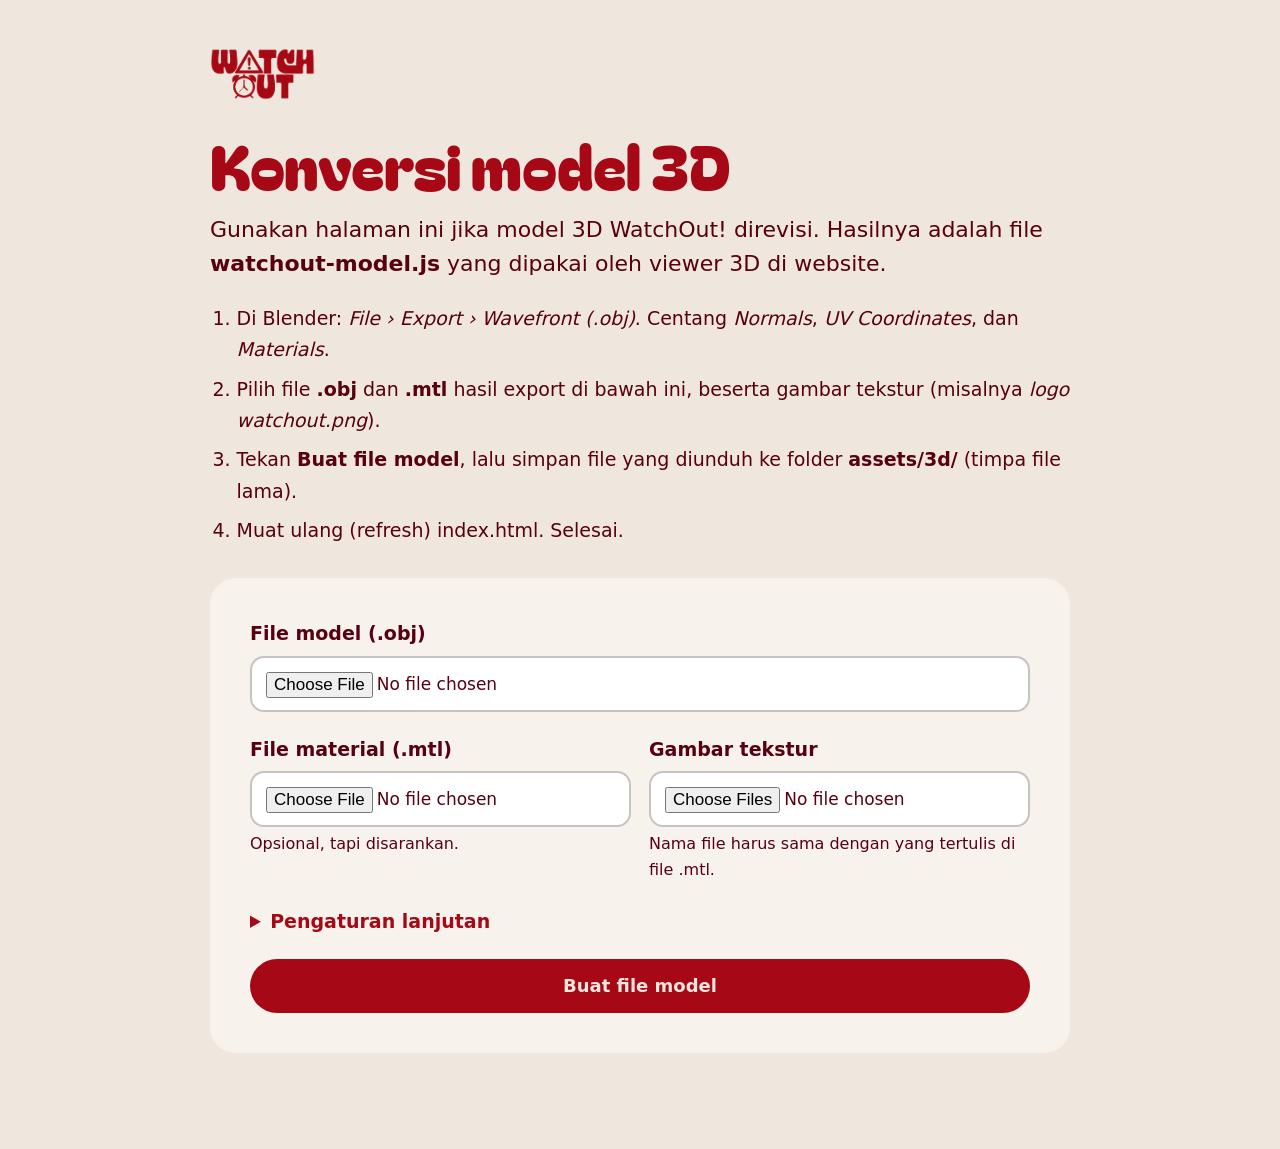
<file: tools/konversi-model.html>
<!doctype html>
<html lang="id">
<head>
  <meta charset="utf-8">
  <meta name="viewport" content="width=device-width, initial-scale=1">
  <title>Konversi model 3D | WatchOut!</title>
  <link rel="icon" type="image/png" href="../assets/img/favicon-32.png">
  <link rel="preconnect" href="https://fonts.googleapis.com">
  <link rel="preconnect" href="https://fonts.gstatic.com" crossorigin>
  <link rel="stylesheet" href="https://fonts.googleapis.com/css2?family=Atkinson+Hyperlegible+Next:wght@400..800&family=Bagel+Fat+One&display=swap">
  <link rel="stylesheet" href="../css/style.css">
  <style>
    .tool { width: min(100% - 2 * var(--gutter), 860px); margin: 0 auto; padding: 48px 0 96px; }
    .tool__logo { height: 52px; width: auto; margin-bottom: 32px; }
    .tool h1 { margin-bottom: 16px; }
    .tool ol { padding-left: 1.4em; margin: 0 0 32px; }
    .tool li { margin-bottom: 8px; }
    .panel { background: var(--paper); border-radius: var(--radius-md); padding: clamp(22px, 4vw, 40px); display: grid; gap: 22px; }
    .panel label { display: block; font-weight: 800; margin-bottom: 6px; }
    .panel small { display: block; color: var(--ink-soft); font-size: 1rem; margin-top: 4px; }
    .panel input[type=file], .panel input[type=number], .panel textarea {
      width: 100%; font: inherit; font-size: 1.0625rem; padding: 12px 14px; border-radius: var(--radius-sm);
      border: 2px solid rgba(43, 12, 15, .25); background: #fff; color: var(--ink);
    }
    .panel textarea { min-height: 96px; resize: vertical; }
    .row { display: grid; grid-template-columns: 1fr 1fr; gap: 18px; }
    details.advanced summary { cursor: pointer; font-weight: 800; color: var(--crimson); }
    details.advanced[open] summary { margin-bottom: 18px; }
    .report { margin-top: 28px; padding: 22px 26px; border-radius: var(--radius-md); border: 2px solid var(--line); background: #fff; }
    .report[hidden] { display: none; }
    .report h2 { font-size: 1.5rem; margin-bottom: 10px; }
    .report ul { margin: 8px 0 18px; padding-left: 1.2em; font-size: 1.0625rem; }
    .report .is-error { color: #B3140A; font-weight: 700; }
    @media (max-width: 640px) { .row { grid-template-columns: 1fr; } }
  </style>
</head>
<body>
  <main class="tool">
    <a href="../index.html"><img class="tool__logo" src="../assets/img/logo-watchout.png" alt="WatchOut!, kembali ke website"></a>
    <h1 class="display">Konversi model 3D</h1>
    <p class="lead">Gunakan halaman ini jika model 3D WatchOut! direvisi. Hasilnya adalah file
      <strong>watchout-model.js</strong> yang dipakai oleh viewer 3D di website.</p>
    <ol>
      <li>Di Blender: <em>File › Export › Wavefront (.obj)</em>. Centang <em>Normals</em>, <em>UV Coordinates</em>, dan <em>Materials</em>.</li>
      <li>Pilih file <strong>.obj</strong> dan <strong>.mtl</strong> hasil export di bawah ini, beserta gambar tekstur (misalnya <em>logo watchout.png</em>).</li>
      <li>Tekan <strong>Buat file model</strong>, lalu simpan file yang diunduh ke folder <strong>assets/3d/</strong> (timpa file lama).</li>
      <li>Muat ulang (refresh) index.html. Selesai.</li>
    </ol>

    <form class="panel" id="converter">
      <div>
        <label for="obj">File model (.obj)</label>
        <input id="obj" type="file" accept=".obj" required>
      </div>
      <div class="row">
        <div>
          <label for="mtl">File material (.mtl)</label>
          <input id="mtl" type="file" accept=".mtl">
          <small>Opsional, tapi disarankan.</small>
        </div>
        <div>
          <label for="tex">Gambar tekstur</label>
          <input id="tex" type="file" accept="image/png,image/jpeg" multiple>
          <small>Nama file harus sama dengan yang tertulis di file .mtl.</small>
        </div>
      </div>
      <details class="advanced">
        <summary>Pengaturan lanjutan</summary>
        <div class="row">
          <div>
            <label for="smooth">Sudut auto smooth (derajat)</label>
            <input id="smooth" type="number" min="0" max="180" step="1" value="40">
            <small>0 = pakai normal asli dari file OBJ.</small>
          </div>
          <div>
            <label for="minsize">Buang bagian lebih kecil dari (%)</label>
            <input id="minsize" type="number" min="0" max="20" step="0.1" value="0.5">
            <small>Ukuran dibanding seluruh model. Membuang objek "nyasar" yang sangat kecil.</small>
          </div>
        </div>
        <div style="margin-top:18px">
          <label for="exclude">Bagian yang dibuang (satu per baris)</label>
          <textarea id="exclude">mesh_5_2.002
WATCH+STRAP+V3.001/Material_27.002</textarea>
          <small>Tulis nama objek, atau nama objek/nama material. Dua baris bawaan adalah potongan kecil yang melayang di model saat ini.</small>
        </div>
      </details>
      <button class="btn btn--primary" type="submit">Buat file model</button>
    </form>

    <section class="report" id="report" hidden aria-live="polite"></section>
  </main>

  <script src="obj-converter.js"></script>
  <script>
    (function () {
      'use strict';
      var form = document.getElementById('converter');
      var report = document.getElementById('report');

      function readText(file) {
        return new Promise(function (resolve, reject) {
          if (!file) return resolve('');
          var r = new FileReader();
          r.onload = function () { resolve(r.result); };
          r.onerror = function () { reject(new Error('Gagal membaca ' + file.name)); };
          r.readAsText(file);
        });
      }
      function readDataURL(file) {
        return new Promise(function (resolve, reject) {
          var r = new FileReader();
          r.onload = function () { resolve([file.name, r.result]); };
          r.onerror = function () { reject(new Error('Gagal membaca ' + file.name)); };
          r.readAsDataURL(file);
        });
      }
      function esc(s) { return String(s).replace(/[&<>"]/g, function (c) { return { '&': '&amp;', '<': '&lt;', '>': '&gt;', '"': '&quot;' }[c]; }); }

      form.addEventListener('submit', function (e) {
        e.preventDefault();
        var objFile = document.getElementById('obj').files[0];
        if (!objFile) { report.hidden = false; report.innerHTML = '<p class="is-error">Pilih file .obj terlebih dahulu.</p>'; return; }
        var mtlFile = document.getElementById('mtl').files[0];
        var texFiles = Array.prototype.slice.call(document.getElementById('tex').files);
        report.hidden = false; report.innerHTML = '<p>Memproses model…</p>';

        Promise.all([readText(objFile), readText(mtlFile), Promise.all(texFiles.map(readDataURL))]).then(function (res) {
          var textures = {};
          res[2].forEach(function (pair) { textures[pair[0]] = pair[1]; });
          var out = WatchOutObjConverter.convert(res[0], res[1], {
            sourceName: objFile.name,
            smoothAngle: Number(document.getElementById('smooth').value),
            minPartRatio: Number(document.getElementById('minsize').value) / 100,
            exclude: document.getElementById('exclude').value.split(/\r?\n/),
            textures: textures
          });
          var script = WatchOutObjConverter.toScript(out.model);
          var url = URL.createObjectURL(new Blob([script], { type: 'text/javascript' }));
          var r = out.report;
          var html = '<h2>Model siap</h2>' +
            '<p>' + r.kept.length + ' bagian, ' + r.triangles.toLocaleString('id-ID') + ' segitiga, ' +
            Math.round(script.length / 1024) + ' KB.</p>';
          if (r.missingTextures && r.missingTextures.length) {
            html += '<p class="is-error">Tekstur belum dipilih: ' + r.missingTextures.map(esc).join(', ') + '. Pilih file gambarnya lalu ulangi.</p>';
          }
          if (r.dropped.length) {
            html += '<p>Bagian yang dibuang:</p><ul>' + r.dropped.map(function (d) { return '<li>' + esc(d.part) + ' (' + esc(d.reason) + ')</li>'; }).join('') + '</ul>';
          }
          html += '<a class="btn btn--primary" download="watchout-model.js" href="' + url + '">Unduh watchout-model.js</a>' +
            '<p style="margin-top:14px">Simpan ke folder <strong>assets/3d/</strong>, timpa file lama, lalu refresh website.</p>';
          report.innerHTML = html;
        }).catch(function (err) {
          report.innerHTML = '<p class="is-error">Model tidak bisa diproses: ' + esc(err.message) + '</p>';
        });
      });
    })();
  </script>
</body>
</html>
</file>
<file: css/style.css>
/* ==========================================================================
   WatchOut! — STYLE
   --------------------------------------------------------------------------
   Cara cepat merevisi tampilan:
   - Warna, font, jarak, dan sudut lengkung ada di bagian :root di bawah ini.
     Ganti nilainya, simpan, lalu refresh browser.
   - Setiap bagian halaman punya blok sendiri (cari judul seperti "HERO",
     "CARA KERJA", "VIEWER 3D", dst.).
   ========================================================================== */

/* Beatrix Antiqua (subjudul). Font berlisensi: taruh file font di assets/fonts/ dengan nama di bawah.
   Jika file belum ada, otomatis memakai Marcellus dari Google Fonts. */
@font-face { font-family: "Beatrix Antiqua"; font-weight: 400 700; font-display: swap;
  src: url("../assets/fonts/BeatrixAntiqua-Regular.woff2") format("woff2"), url("../assets/fonts/BeatrixAntiqua-Regular.ttf") format("truetype"); }

/* ==========================================================================
   1. PENGATURAN DASAR (design tokens)
   ========================================================================== */
:root {
  /* Warna brand (diambil dari logo & mockup produk) */
  --crimson: #A60816;        /* merah judul & elemen-elemen (palet tim) */
  --crimson-deep: #870610;   /* merah gelap: hover */
  --cream: #EFE6DD;          /* krem logo: latar utama */
  --paper: #F8F2EC;          /* krem terang: panel & formulir */
  --signal: #E62D16;         /* merah-oranye tali jam: alarm */
  --signal-strong: #CF2410;  /* versi lebih gelap agar teks putih terbaca */
  --coral: #F05457;          /* merah muda badan jam */
  --ink: #580010;            /* teks biasa & subjudul (palet tim) */
  --ink-soft: #580010;       /* teks pendukung & tulisan kecil (sama dengan teks biasa) */
  --wine: #2C060A;           /* latar gelap viewer 3D */
  --wine-deep: #1E0406;      /* latar footer */
  --line: rgba(166, 9, 20, 0.16);  /* garis tepi tombol & kotak */
  --divider: #A70815;              /* garis pembatas antar isi */
  --line-light: rgba(239, 230, 221, 0.22);

  /* Font */
  --font-display: "Bagel Fat One", "Arial Rounded MT Bold", "Arial Black", system-ui, sans-serif; /* judul */
  --font-sub: "Beatrix Antiqua", "Marcellus", Georgia, serif;                                      /* subjudul */
  --font-text: "Poppins", system-ui, -apple-system, "Segoe UI", Roboto, Arial, sans-serif;           /* teks biasa */

  /* Ukuran & jarak */
  --container: 1240px;
  --gutter: clamp(20px, 4vw, 48px);
  --section-space: clamp(72px, 9vw, 136px);
  --header-h: 76px;
  --radius-lg: 40px;
  --radius-md: 26px;
  --radius-sm: 14px;
}

/* Tombol ukuran teks (A / A+ / A++) memperbesar seluruh teks */
html[data-text-size="1"] { font-size: 112.5%; }
html[data-text-size="2"] { font-size: 125%; }

/* ==========================================================================
   2. RESET & DASAR
   ========================================================================== */
*, *::before, *::after { box-sizing: border-box; }
html {
  -webkit-text-size-adjust: 100%;
  scroll-behavior: smooth;
  scroll-padding-top: calc(var(--header-h) + 16px);
}
html.menu-open { overflow: hidden; }
body {
  margin: 0;
  background: var(--cream);
  color: var(--ink);
  font-family: var(--font-text);
  font-size: 1.1875rem;
  line-height: 1.65;
  text-rendering: optimizeLegibility;
  -webkit-font-smoothing: antialiased;
}
img, svg, canvas { display: block; max-width: 100%; }
p { margin: 0 0 1em; }
h1, h2, h3 { margin: 0; }
h3 { font-family: var(--font-sub); font-size: 1.6rem; line-height: 1.2; font-weight: 600; color: var(--ink); }
a { color: var(--crimson); text-underline-offset: 0.18em; text-decoration-thickness: 2px; }
button { font: inherit; color: inherit; }
:focus-visible { outline: 3px solid var(--signal); outline-offset: 3px; border-radius: 6px; }

.icon {
  width: 1.25em; height: 1.25em; flex: none;
  fill: none; stroke: currentColor; stroke-width: 2; stroke-linecap: round; stroke-linejoin: round;
}
.sprite { position: absolute; width: 0; height: 0; overflow: hidden; }
.visually-hidden {
  position: absolute !important; width: 1px; height: 1px; padding: 0; margin: -1px;
  overflow: hidden; clip: rect(0 0 0 0); white-space: nowrap; border: 0;
}
.skip-link {
  position: absolute; left: 16px; top: -80px; z-index: 100;
  background: var(--crimson); color: var(--cream); padding: 12px 20px; border-radius: 999px;
  font-weight: 700; text-decoration: none;
}
.skip-link:focus { top: 12px; }

/* Teks yang berganti saat alarm / suara aktif */
html:not([data-alarm="on"]) [data-when-alarm="on"],
html[data-alarm="on"] [data-when-alarm="off"],
html:not([data-sound="off"]) [data-when-sound="off"],
html[data-sound="off"] [data-when-sound="on"] { display: none !important; }

/* ==========================================================================
   3. TATA LETAK & TIPOGRAFI UMUM
   ========================================================================== */
.container { width: min(100% - 2 * var(--gutter), var(--container)); margin-inline: auto; }
.section { padding-block: var(--section-space); }

.display {
  font-family: var(--font-display);
  font-weight: 400;
  color: var(--crimson);
  font-size: clamp(2.5rem, 1.4rem + 3.2vw, 4.3rem);
  line-height: 1.02;
  letter-spacing: -0.005em;
  text-wrap: balance;
}
.lead { font-size: 1.375rem; line-height: 1.55; }

/* ==========================================================================
   4. TOMBOL
   ========================================================================== */
.btn {
  display: inline-flex; align-items: center; justify-content: center; gap: 10px;
  min-height: 3.375rem; padding: 0 1.6rem;
  border: 2px solid transparent; border-radius: 999px;
  font-family: var(--font-text); font-size: 1.125rem; font-weight: 700; line-height: 1.2;
  text-decoration: none; cursor: pointer; white-space: nowrap;
  transition: background-color .18s ease, color .18s ease, border-color .18s ease, transform .18s ease;
}
.btn:active { transform: translateY(1px); }
.btn--primary { background: var(--crimson); color: var(--cream); }
.btn--primary:hover { background: var(--crimson-deep); }
.btn--ghost { border-color: var(--crimson); color: var(--crimson); background: transparent; }
.btn--ghost:hover { background: rgba(166, 9, 20, 0.07); }
.btn--small { min-height: 3rem; padding: 0 1.15rem; font-size: 1.0625rem; }
.btn--alarm { background: var(--signal-strong); color: #FFF8F2; }
.btn--alarm:hover { background: #B51E0B; }
.btn--alarm[aria-pressed="true"] { background: var(--ink); }
.btn--quiet { border-color: var(--line); color: var(--ink); background: transparent; }
.btn--quiet:hover { border-color: var(--crimson); }
.btn--outline-light { border-color: var(--line-light); color: var(--cream); background: transparent; }
.btn--outline-light:hover { border-color: var(--cream); }
.btn--outline-light[aria-pressed="false"] { opacity: .75; }
.btn--block { width: 100%; }

/* ==========================================================================
   5. HEADER & MENU
   ========================================================================== */
.site-header {
  position: sticky; top: 0; z-index: 50;
  height: var(--header-h);
  background: rgba(239, 230, 221, 0.9);
  -webkit-backdrop-filter: blur(12px); backdrop-filter: blur(12px);
  border-bottom: 2px solid transparent;
  transition: border-color .2s ease;
}
.site-header.is-scrolled { border-bottom-color: var(--line); }
.site-header__inner {
  width: min(100% - 2 * var(--gutter), var(--container) + 80px); margin-inline: auto;
  height: 100%; display: flex; align-items: center; gap: 24px;
}
.brand { flex: none; display: block; border-radius: 8px; }
.brand img { height: 46px; width: auto; }

.site-nav { flex: 1; display: flex; align-items: center; gap: 20px; }
.site-nav__list { list-style: none; margin: 0 auto; padding: 0; display: flex; gap: 2px; }
.site-nav__list a {
  display: block; padding: .5rem .85rem; border-radius: 999px;
  color: var(--ink); font-size: 1.0625rem; font-weight: 700; text-decoration: none;
}
.site-nav__list a:hover { background: rgba(166, 9, 20, 0.08); }
.site-nav__list a[aria-current="true"] { color: var(--crimson); background: rgba(166, 9, 20, 0.1); }
.site-nav__extra { display: flex; align-items: center; gap: 14px; }
.btn--nav { min-height: 3rem; padding: 0 1.3rem; font-size: 1.0625rem; }

.textsize {
  display: inline-flex; align-items: center; gap: 2px; padding: 3px;
  border: 2px solid var(--line); border-radius: 999px;
}
.textsize__label {
  position: absolute; width: 1px; height: 1px; overflow: hidden; clip: rect(0 0 0 0); white-space: nowrap;
}
.textsize button {
  width: 42px; height: 42px; border: 0; border-radius: 50%; background: transparent;
  color: var(--ink); font-weight: 800; line-height: 1; cursor: pointer;
  display: grid; place-items: center;
}
.textsize button:nth-of-type(1) span { font-size: 15px; }
.textsize button:nth-of-type(2) span { font-size: 19px; }
.textsize button:nth-of-type(3) span { font-size: 23px; }
.textsize button:hover { background: rgba(166, 9, 20, 0.08); }
.textsize button[aria-pressed="true"] { background: var(--crimson); color: var(--cream); }

.menu-button {
  display: none; margin-left: auto; align-items: center; gap: 8px;
  min-height: 48px; padding: 0 18px 0 14px; border: 2px solid var(--line); border-radius: 999px;
  background: transparent; font-weight: 700; font-size: 1.0625rem; cursor: pointer;
}
.menu-button .icon { width: 26px; height: 26px; }
.menu-button .icon--close { display: none; }
.menu-button[aria-expanded="true"] .icon--open { display: none; }
.menu-button[aria-expanded="true"] .icon--close { display: block; }

/* ==========================================================================
   6. HERO (judul, slogan, gambar jam tampak depan)
   ========================================================================== */
.hero {
  position: relative; overflow: hidden; isolation: isolate;
  padding-top: clamp(24px, 3.4vw, 44px);
  padding-bottom: clamp(24px, 4vw, 48px);
}
.hero::before { /* kilatan merah saat alarm */
  content: ""; position: absolute; inset: 0; z-index: -1; pointer-events: none;
  background: radial-gradient(55% 48% at 50% 68%, rgba(230, 45, 22, 0.22), rgba(230, 45, 22, 0) 70%);
  opacity: 0; transition: opacity .35s ease;
}
html[data-alarm="on"] .hero::before { opacity: 1; animation: hero-pulse 1s ease-in-out infinite alternate; }
@keyframes hero-pulse { from { opacity: .45; } to { opacity: 1; } }

.hero__top { /* slogan & teks pembuka di tengah */
  position: relative; z-index: 2;
  display: grid; justify-items: center; text-align: center;
  gap: clamp(18px, 2.4vw, 28px);
}
.hero__title {
  font-family: var(--font-display); font-weight: 400; color: var(--crimson);
  font-size: clamp(2.7rem, 0.6rem + 6.3vw, 6.6rem);
  line-height: .9; letter-spacing: -0.012em;
  text-wrap: balance;
}
.hero__title span { display: block; }
.hero__lead { font-size: 1.375rem; line-height: 1.55; max-width: 46ch; margin: 0 auto; }
.hero__intro { display: grid; justify-items: center; }
.hero__actions { display: flex; flex-wrap: wrap; justify-content: center; gap: 12px; margin-top: 26px; }

.hero__price { margin: 18px 0 0; font-size: 1.125rem; color: var(--ink-soft); }
.hero__price strong { color: var(--crimson); font-size: 1.375rem; }

.hero__stage {
  /* ukuran gambar jam: lebih lebar dari layar agar tali jam membentang dari tepi ke tepi */
  --fig-w: clamp(1000px, calc(100vw - 60px), 1700px);
  --fig-h: calc(var(--fig-w) * 269 / 1725);
  position: relative;
  margin-top: clamp(24px, 3vw, 40px);
}
.band { position: relative; height: var(--fig-h); margin-bottom: calc(var(--fig-h) * 1.32); }
.band__figure {
  position: absolute; top: 0; left: 50%; width: var(--fig-w);
  transform: translateX(-50%); isolation: isolate;
}
.band__img { width: 100%; height: auto; filter: drop-shadow(0 22px 24px rgba(120, 8, 18, 0.2)); }
.band__figure::before { /* cahaya merah di belakang jam saat tali ditarik */
  content: ""; position: absolute; z-index: -1; pointer-events: none;
  left: calc(865 / 1725 * 100%); top: calc(160 / 269 * 100%); width: 30%; aspect-ratio: 1;
  transform: translate(-50%, -50%);
  background: radial-gradient(closest-side, rgba(230, 45, 22, 0.42), rgba(230, 45, 22, 0));
  opacity: var(--pull, 0);
}
html[data-alarm="on"] .band__figure::before { opacity: 1; }

.band__rings {
  position: absolute; z-index: -1; pointer-events: none;
  left: calc(865 / 1725 * 100%); top: calc(160 / 269 * 100%); width: 0; height: 0;
}
.band__rings span {
  position: absolute; left: -700px; top: -700px; width: 1400px; height: 1400px;
  border-radius: 50%; border: 3px solid var(--signal);
  opacity: 0; transform: scale(.12);
}
html[data-alarm="on"] .band__rings span { animation: ring 2.4s cubic-bezier(.15, .55, .35, 1) infinite; }
html[data-alarm="on"] .band__rings span:nth-child(2) { animation-delay: .6s; }
html[data-alarm="on"] .band__rings span:nth-child(3) { animation-delay: 1.2s; }
html[data-alarm="on"] .band__rings span:nth-child(4) { animation-delay: 1.8s; }
@keyframes ring {
  0% { transform: scale(.12); opacity: .95; }
  100% { transform: scale(1); opacity: 0; }
}

.band__cord { position: absolute; left: 0; top: 0; width: 100%; height: auto; overflow: visible; pointer-events: none; }
/* tali penarik dari gambar jam: posisi dalam piksel gambar (1725 x 269) */
.band__thread, .band__lower {
  position: absolute; left: calc(795 / 1725 * 100%); width: calc(60 / 1725 * 100%);
  pointer-events: none; transform-origin: 50% 0;
  filter: drop-shadow(0 0 1px rgba(88, 0, 16, 0.55)) drop-shadow(0 6px 6px rgba(88, 0, 16, 0.18));
}
.band__thread { top: 100%; height: auto; }
.band__lower { top: calc(294 / 269 * 100%); }
.band__lower img { display: block; width: 100%; height: auto; }
.cord__thread { fill: none; stroke: #C4BFBB; stroke-width: 1.4; stroke-linecap: round; }
.cord__loop-edge { fill: none; stroke: #B5AFAA; stroke-width: 8.8; }
.cord__loop { fill: none; stroke: #F6F3F0; stroke-width: 6.6; }
.cord__band { fill: #F6F3F0; stroke: #BBB5B0; stroke-width: .9; }
.cord__mark { fill: #6E6A68; }
.cord__cap { fill: #E5E1DD; stroke: #A9A39E; stroke-width: .9; }
.cord__shine { fill: #fff; opacity: .85; }

.band__handle {
  position: absolute; left: calc(825 / 1725 * 100%); top: calc(262 / 269 * 100%);
  width: max(64px, calc(76 / 1725 * 100%)); height: calc(300 / 269 * 100%);
  transform: translate(-50%, 0);
  border: 0; border-radius: 40px; padding: 0; background: transparent;
  cursor: grab; touch-action: none; -webkit-tap-highlight-color: transparent;
}
.band.is-dragging .band__handle { cursor: grabbing; }
.band__handle:focus-visible { outline: 3px solid var(--signal); outline-offset: 4px; }

.cord-hint { /* ikut alur halaman (bukan absolute) agar hero memanjang bila teks membesar */
  position: relative;
  margin-top: calc(var(--fig-h) * -1.2);
  margin-bottom: calc(var(--fig-h) * 0.42); /* ruang untuk ujung tali */
  margin-left: calc(50% - var(--fig-w) * 0.0217 + 64px);
  width: min(440px, calc(50% - 120px));
}
.cord-hint__arrow {
  position: absolute; left: -104px; top: -14px; width: 96px; height: auto; pointer-events: none;
  fill: none; stroke: var(--crimson); stroke-width: 3; stroke-linecap: round; stroke-linejoin: round;
}
.cord-hint__title {
  margin: 0; font-family: var(--font-display); font-size: 1.85rem; line-height: 1.1; color: var(--crimson);
}
html[data-alarm="on"] .cord-hint__title { color: var(--signal-strong); }
.cord-hint__text { margin: .4rem 0 1rem; font-size: 1.0625rem; line-height: 1.5; color: var(--ink-soft); }
.cord-hint__actions { display: flex; flex-wrap: wrap; gap: 10px; }


.quickfacts {
  list-style: none; padding: 0; margin-top: clamp(20px, 3vw, 36px);
  display: grid; grid-template-columns: repeat(4, minmax(0, 1fr)); gap: 12px 28px;
}
.quickfacts li { display: flex; align-items: flex-start; gap: 12px; padding-top: 16px; border-top: 2px solid var(--divider); font-size: 1.0625rem; line-height: 1.4; color: var(--ink-soft); font-weight: 600; }
.quickfacts .icon { width: 28px; height: 28px; color: var(--crimson); margin-top: 1px; }
.quickfacts strong { display: block; font-size: 1.1875rem; color: var(--crimson); }

/* tali penarik kecil pada jam simulator (bagian Fitur) */
.cord__thread { fill: none; stroke: #C4BFBB; stroke-width: 1.4; stroke-linecap: round; }
.cord__loop-edge { fill: none; stroke: #B5AFAA; stroke-width: 8.8; }
.cord__loop { fill: none; stroke: #F6F3F0; stroke-width: 6.6; }
.cord__band { fill: #F6F3F0; stroke: #BBB5B0; stroke-width: .9; }
.cord__cap { fill: #E5E1DD; stroke: #A9A39E; stroke-width: .9; }

/* ==========================================================================
   7. MASALAH (data statistik & cerita pengguna)
   ========================================================================== */
.problem__intro {
  display: grid; grid-template-columns: minmax(0, 1fr) minmax(0, 1fr);
  gap: clamp(28px, 6vw, 104px); align-items: start;
}
.problem__title { max-width: 14ch; }
.problem__text p:last-child { margin-bottom: 0; color: var(--ink-soft); }

.stats {
  margin-top: clamp(40px, 6vw, 72px);
  display: grid; grid-template-columns: repeat(3, minmax(0, 1fr));
  border-top: 2px solid var(--divider);
}
.stat { padding: 26px 28px 30px 0; border-bottom: 2px solid var(--divider); }
.stat + .stat { padding-left: 28px; border-left: 2px solid var(--divider); }
.stat:nth-child(3n + 1) { padding-left: 0; border-left: 0; }
.stat p { margin: 0; }
.stat__num { font-family: var(--font-display); font-size: clamp(2.4rem, 1.6rem + 2.2vw, 3.6rem); line-height: 1; color: var(--crimson); }
.stat__label { margin-top: 12px !important; line-height: 1.45; }
.stat__src { margin-top: 10px !important; font-size: 1rem; font-weight: 700; color: var(--crimson); }


.story {
  margin-top: clamp(48px, 7vw, 96px);
  display: grid; grid-template-columns: minmax(0, 1fr) minmax(0, 1fr);
  gap: clamp(28px, 5vw, 80px); align-items: center;
}
.story__photo { margin: 0; }
.story__photo img { width: 100%; height: auto; border-radius: var(--radius-lg); }
.quote { margin: 0; }
.quote p { font-family: var(--font-display); font-size: clamp(1.6rem, 1.1rem + 1.3vw, 2.25rem); line-height: 1.2; color: var(--crimson); margin: 0; }
.quote footer { margin-top: 16px; font-weight: 700; color: var(--ink-soft); }
.chain { list-style: none; padding: 0; margin: 32px 0 0; display: flex; flex-wrap: wrap; gap: 8px; }
.chain li {
  position: relative; padding: 10px 18px; border-radius: 999px; font-weight: 800; font-size: 1.0625rem;
  background: rgba(166, 9, 20, 0.08); color: var(--crimson);
}
.chain li + li::before { content: ""; position: absolute; left: -8px; top: 50%; width: 8px; height: 2px; background: var(--crimson); }
.story__note { margin: 24px 0 0; font-size: 1.0625rem; color: var(--ink-soft); font-weight: 500; }

/* ==========================================================================
   8. CARA KERJA
   ========================================================================== */
.how__panel {
  background: var(--crimson); color: var(--cream);
  border-radius: var(--radius-lg);
  padding: clamp(32px, 6vw, 84px);
  display: grid; grid-template-columns: minmax(0, 1.05fr) minmax(0, 1fr);
  gap: clamp(36px, 5vw, 88px); align-items: center;
}
.how__title { color: var(--cream); max-width: 16ch; }
.steps { list-style: none; margin: 44px 0 0; padding: 0; display: grid; gap: 30px; }
.steps__item { display: grid; grid-template-columns: 64px minmax(0, 1fr); gap: 20px; align-items: start; }
.steps__num {
  width: 64px; height: 64px; border-radius: 50%;
  display: grid; place-items: center;
  background: var(--cream); color: var(--crimson);
  font-family: var(--font-display); font-size: 2rem; line-height: 1;
}
.steps h3 { color: #FFF8F2; margin: 6px 0 4px; }
.steps p { margin: 0; color: rgba(239, 230, 221, 0.9); }

.how__map { margin: 0; }
.how__map svg { width: 100%; height: auto; }
.how__map figcaption { margin-top: 14px; font-size: 1rem; line-height: 1.5; color: #FFD9D3; font-weight: 500; }
.map__ground { fill: #B5131F; }
.map__blocks rect { fill: #92060F; }
.map__ring { fill: none; stroke: var(--cream); stroke-width: 2.5; opacity: .9; }
.map__ring--outer { stroke-dasharray: 9 7; stroke-width: 3; }
.map__you { fill: var(--cream); }
.map__you-halo { fill: rgba(239, 230, 221, 0.3); transform-origin: 240px 240px; animation: halo 2.6s ease-in-out infinite; }
.map__label rect { fill: var(--cream); }
.map__label text { fill: var(--crimson); font-family: var(--font-text); font-size: 19px; font-weight: 800; }
/* lingkaran "mekar": membesar dari titik pengguna lalu memudar, bergantian */
.map__bloom circle {
  fill: rgba(239, 230, 221, 0.08); stroke: var(--cream); stroke-width: 2.5;
  transform-origin: 240px 240px; transform: scale(.06); opacity: 0;
  animation: bloom 3.6s cubic-bezier(.2, .65, .3, 1) infinite;
}
.map__bloom circle:nth-child(2) { animation-delay: 1.2s; }
.map__bloom circle:nth-child(3) { animation-delay: 2.4s; }
html[data-alarm="on"] .map__bloom circle { animation-duration: 1.8s; }
@keyframes bloom {
  0% { transform: scale(.06); opacity: 0; }
  12% { opacity: 1; }
  100% { transform: scale(1); opacity: 0; }
}
@keyframes halo { 0%, 100% { transform: scale(1); } 50% { transform: scale(1.35); } }

/* ==========================================================================
   9. SOLUSI & FITUR UNGGULAN
   ========================================================================== */
.solution { padding-top: 0; }
.solution__intro {
  display: grid; grid-template-columns: minmax(0, .9fr) minmax(0, 1.1fr);
  gap: clamp(28px, 5vw, 88px); align-items: center;
}
.solution__photo { margin: 0; }
.solution__photo img { width: 100%; height: auto; border-radius: var(--radius-lg); }
.solution__title { margin-bottom: 24px; max-width: 16ch; }
.solution__intro p:last-child { margin-bottom: 0; color: var(--ink-soft); }

.perks-grid {
  margin-top: clamp(44px, 6vw, 80px);
  display: grid; grid-template-columns: repeat(3, minmax(0, 1fr)); gap: 36px 40px;
}
.perk h3 { margin: 14px 0 8px; }
.perk p { margin: 0; color: var(--ink-soft); font-weight: 500; }
.perk { border-top: 2px solid var(--divider); padding-top: 22px; }
.perk__icon {
  width: 48px; height: 48px; color: var(--crimson);
  fill: none; stroke: currentColor; stroke-width: 2.2; stroke-linecap: round; stroke-linejoin: round;
}

/* ==========================================================================
   10. VIEWER 3D
   ========================================================================== */
.viewer {
  background: radial-gradient(120% 85% at 50% 35%, #4E0B12 0%, #2C060A 58%, #1E0406 100%);
  color: var(--cream);
}
.viewer__head {
  display: grid; grid-template-columns: minmax(0, 1.25fr) minmax(0, 1fr);
  gap: 24px 48px; align-items: end;
}
.viewer__title { color: var(--cream); max-width: 15ch; }
.viewer__intro { margin: 0; color: rgba(239, 230, 221, 0.85); max-width: 36ch; }

.viewer__stage {
  position: relative; margin-top: clamp(28px, 4vw, 48px);
  width: 100%; aspect-ratio: 16 / 9; max-height: 74vh; min-height: 360px;
  border-radius: var(--radius-lg);
  border: 1px solid rgba(239, 230, 221, 0.1);
  background: radial-gradient(55% 65% at 50% 42%, rgba(255, 120, 110, 0.12), rgba(255, 120, 110, 0) 70%);
  overflow: hidden;
}
.viewer__canvas {
  position: absolute; inset: 0; width: 100%; height: 100%;
  touch-action: pan-y; cursor: grab; opacity: 0; transition: opacity .6s ease;
}
.viewer__stage.is-ready .viewer__canvas { opacity: 1; }
.viewer__stage.is-dragging .viewer__canvas { cursor: grabbing; }
.viewer__canvas:focus-visible { outline: 3px solid var(--signal); outline-offset: -6px; border-radius: var(--radius-lg); }

.viewer__loading {
  position: absolute; inset: 0; margin: 0; display: grid; place-items: center;
  color: rgba(239, 230, 221, 0.7); font-size: 1.0625rem; pointer-events: none;
}
.viewer__stage.is-ready .viewer__loading,
.viewer__stage.is-fallback .viewer__loading,
html:not(.js) .viewer__loading { display: none; }

.viewer__hint {
  position: absolute; left: 50%; bottom: 20px; transform: translateX(-50%); margin: 0;
  display: inline-flex; align-items: center; gap: 10px;
  padding: 10px 18px; border-radius: 999px;
  background: rgba(20, 2, 4, 0.6); color: var(--cream);
  font-size: 1rem; font-weight: 700; white-space: nowrap; pointer-events: none;
  opacity: 0; transition: opacity .4s ease;
}
.viewer__stage.is-ready .viewer__hint { opacity: 1; }
.viewer__stage.is-ready .viewer__hint.is-hidden { opacity: 0; }

.viewer__zoom { position: absolute; top: 18px; right: 18px; display: grid; gap: 8px; }
.viewer__zoom button {
  width: 48px; height: 48px; border-radius: 50%; display: grid; place-items: center; cursor: pointer;
  border: 1px solid rgba(239, 230, 221, 0.28); background: rgba(20, 2, 4, 0.45); color: var(--cream);
}
.viewer__zoom button:hover { background: rgba(239, 230, 221, 0.14); }
.viewer__stage:not(.is-ready) .viewer__zoom { display: none; }

.viewer__fallback {
  position: absolute; inset: 0; display: none; align-content: center; justify-items: center; gap: 18px;
  padding: 24px; text-align: center; color: rgba(239, 230, 221, 0.85); font-size: 1.0625rem;
}
.viewer__fallback img { width: min(100%, 900px); height: auto; }
.viewer__stage.is-fallback .viewer__fallback,
html:not(.js) .viewer__fallback { display: grid; }

.viewer__controls {
  margin-top: 22px;
  display: flex; flex-wrap: wrap; align-items: center; gap: 16px 24px;
}
.viewer__views {
  display: inline-flex; flex-wrap: wrap; gap: 4px; padding: 4px;
  border-radius: 999px; background: rgba(239, 230, 221, 0.08);
}
.viewer__views button {
  min-height: 48px; padding: 0 20px; border: 0; border-radius: 999px; cursor: pointer;
  background: transparent; color: var(--cream); font-size: 1.0625rem; font-weight: 700;
}
.viewer__views button:hover { background: rgba(239, 230, 221, 0.1); }
.viewer__views button[aria-pressed="true"] { background: var(--cream); color: var(--crimson); }
.viewer__caption { flex: 1 1 280px; margin: 0; font-size: 1.0625rem; line-height: 1.5; color: rgba(239, 230, 221, 0.88); }
.viewer__actions { display: flex; flex-wrap: wrap; gap: 10px; }
.viewer .btn--alarm[aria-pressed="true"] { background: var(--cream); color: var(--crimson); }

/* ==========================================================================
   11. FITUR HARIAN (simulator layar jam)
   ========================================================================== */
.features__head {
  display: grid; grid-template-columns: minmax(0, 1fr) minmax(0, 1fr);
  gap: 24px 48px; align-items: end;
}
.features__head .lead { margin: 0; color: var(--ink-soft); max-width: 40ch; }
.features__grid {
  margin-top: clamp(36px, 5vw, 64px);
  display: grid; grid-template-columns: minmax(0, .85fr) minmax(0, 1.15fr);
  gap: clamp(32px, 5vw, 88px); align-items: center;
}
.sim-tabs { display: grid; gap: 6px; }
.sim-tab {
  display: flex; align-items: center; gap: 16px; width: 100%;
  min-height: 64px; padding: 10px 22px;
  border: 0; border-radius: 20px; background: transparent; cursor: pointer;
  font-size: 1.25rem; font-weight: 700; color: var(--ink); text-align: left;
}
.sim-tab .icon { width: 30px; height: 30px; color: var(--crimson); }
.sim-tab:hover { background: rgba(166, 9, 20, 0.07); }
.sim-tab[aria-selected="true"] { background: var(--crimson); color: var(--cream); }
.sim-tab[aria-selected="true"] .icon { color: var(--cream); }

.sim { display: grid; justify-items: center; gap: 18px; }
.sim__caption { margin: 0; min-height: 3.2em; max-width: 34ch; text-align: center; color: var(--ink-soft); }

.sim-watch { position: relative; width: min(100%, 520px); aspect-ratio: 520 / 560; }
/* Jam tampil tegak seperti dipakai: casing putih, tali jam merah di atas & bawah,
   kenop hitam di kiri, tali penarik di kanan (mengikuti model 3D) */
.sim-watch__strap {
  position: absolute; left: 33%; width: 22%; height: 34%; z-index: 1;
  background: linear-gradient(90deg, #A80C16, #D3141F 45%, #B30F19);
}
.sim-watch__strap--left { /* tali atas */
  top: -4%;
  -webkit-mask-image: linear-gradient(180deg, transparent 0%, #000 55%); mask-image: linear-gradient(180deg, transparent 0%, #000 55%);
}
.sim-watch__strap--right { /* tali bawah */
  bottom: -4%;
  -webkit-mask-image: linear-gradient(0deg, transparent 0%, #000 55%); mask-image: linear-gradient(0deg, transparent 0%, #000 55%);
}
.sim-watch__lug { /* kaki casing putih di kiri-kanan tali */
  position: absolute; left: 27.5%; width: 33%; height: 10%;
  border-radius: 10px;
  background: linear-gradient(90deg, #DDD8D0 0%, #FFFFFF 35%, #F1EEE9 70%, #DAD5CD 100%);
  box-shadow: inset 0 -3px 0 rgba(120, 104, 96, 0.18);
}
.sim-watch__lug--left { top: 25%; }
.sim-watch__lug--right { bottom: 26%; }
.sim-watch__knob { /* kenop hitam di sisi kiri */
  position: absolute; left: 21.6%; top: 53%; width: 5.4%; height: 9%;
  border-radius: 4px 2px 2px 4px;
  background: linear-gradient(180deg, #4A4446 0%, #1E1A1B 45%, #0E0C0C 100%);
  box-shadow: 0 6px 10px rgba(30, 10, 12, 0.25);
}
.sim-watch__case {
  position: absolute; left: 26%; top: 32%; z-index: 2;
  width: 36%; aspect-ratio: 1 / 1.04; padding: 6.4%;
  border-radius: 17%;
  background: linear-gradient(155deg, #FFFFFF 0%, #F2EFEA 55%, #DFDAD2 100%);
  box-shadow: inset 0 -6px 0 rgba(120, 104, 96, 0.18), inset 0 3px 0 rgba(255, 255, 255, 0.9), 0 26px 40px rgba(88, 0, 16, 0.18);
}
.sim-watch__screen {
  position: relative; width: 100%; height: 100%; overflow: hidden;
  border-radius: 12%;
  background: radial-gradient(120% 120% at 25% 0%, #2A1215 0%, #0A0304 62%);
  box-shadow: inset 0 0 0 2px rgba(0, 0, 0, 0.55);
  color: #FFF4EA;
  container-type: inline-size;
}
/* tali penarik keluar dari sisi kanan jam, sama seperti model 3D */
.sim-watch__cord { position: absolute; top: 47%; left: 61.5%; width: 31%; height: auto; transform: translateY(-50%); }

.screen {
  position: absolute; inset: 0; padding: 8%;
  display: flex; flex-direction: column; align-items: center; justify-content: center; gap: 2cqi;
  text-align: center; line-height: 1.1;
  animation: screen-in .22s ease-out;
}
.screen[hidden] { display: none; }
@keyframes screen-in { from { opacity: 0; transform: scale(.97); } to { opacity: 1; transform: none; } }
.screen p { margin: 0; }
.screen__time { font-size: 30cqi; font-weight: 800; letter-spacing: -0.02em; font-variant-numeric: tabular-nums; }
.screen__date { font-size: 7cqi; white-space: nowrap; font-weight: 700; color: #FF9A92; }
.screen__big { font-size: 17cqi; font-weight: 800; letter-spacing: -0.01em; }
.screen__title { font-size: 8.5cqi; font-weight: 800; }
.screen__small { font-size: 5.8cqi; font-weight: 700; color: #FF9A92; }
.screen__art { width: 26cqi; height: auto; }
.art-sun { fill: #FFC14D; }
.art-cloud { fill: #FFF4EA; }
.screen--weather { gap: 1cqi; }
.screen--temp { gap: 1.5cqi; }
.screen__thermo { width: 20cqi; height: auto; fill: none; stroke: #FFF4EA; stroke-width: 3; stroke-linecap: round; }
.screen__thermo .thermo-fill { fill: var(--coral); stroke: none; }
.screen--nav { flex-direction: row; gap: 5cqi; text-align: left; }
.screen__turn { width: 30cqi; height: auto; fill: none; stroke: var(--coral); stroke-width: 6; stroke-linecap: round; stroke-linejoin: round; }
.screen--nav .screen__small { max-width: 40cqi; margin-top: 1.5cqi; }

/* ==========================================================================
   12. SPESIFIKASI
   ========================================================================== */
.specs { padding-top: 0; }
.specs__grid {
  display: grid; grid-template-columns: minmax(0, .8fr) minmax(0, 1.2fr);
  gap: clamp(28px, 6vw, 104px); align-items: start;
}
.spec-list { margin: 0; border-top: 2px solid var(--divider); }
.spec {
  display: grid; grid-template-columns: minmax(0, .75fr) minmax(0, 1.25fr); gap: 8px 28px;
  padding: 20px 0; border-bottom: 2px solid var(--divider);
}
.spec dt { font-weight: 800; color: var(--crimson); }
.spec dd { margin: 0; }

.specs__title { margin-bottom: 28px; }
.specs__photo { margin: 0; }
.specs__photo img { width: 100%; height: auto; border-radius: var(--radius-lg); }

/* Interaksi foto: miring mengikuti kursor, foto sedikit membesar, bingkai merah muncul.
   Atur kekuatannya lewat --photo-tilt di bawah. */
.story__photo, .solution__photo, .specs__photo {
  --photo-tilt: 6deg; --rx: 0deg; --ry: 0deg;
  position: relative; perspective: 900px; cursor: pointer;
}
.story__photo picture, .solution__photo picture, .specs__photo picture {
  display: block; position: relative; overflow: hidden; border-radius: var(--radius-lg);
  transform: rotateX(var(--rx)) rotateY(var(--ry));
  box-shadow: 0 0 0 0 var(--crimson);
  transition: transform .35s cubic-bezier(.2,.7,.2,1), box-shadow .35s ease;
}
.story__photo img, .solution__photo img, .specs__photo img {
  display: block; transition: transform .6s cubic-bezier(.2,.7,.2,1), filter .4s ease;
}
.story__photo::after, .solution__photo::after, .specs__photo::after {
  content: ""; position: absolute; inset: 0; border-radius: var(--radius-lg);
  border: 3px solid var(--crimson); transform: translate(0, 0); opacity: 0; z-index: -1;
  transition: transform .35s cubic-bezier(.2,.7,.2,1), opacity .25s ease;
}
.is-photo-active picture { box-shadow: 0 22px 40px -22px rgba(88, 0, 16, .55); }
.is-photo-active img { transform: scale(1.06); filter: saturate(1.08); }
.is-photo-active::after { opacity: 1; transform: translate(14px, 14px); }
@media (prefers-reduced-motion: reduce) {
  .story__photo picture, .solution__photo picture, .specs__photo picture { transform: none !important; }
  .is-photo-active img { transform: none; }
}

/* ==========================================================================
   12b. HARGA & PERBANDINGAN
   ========================================================================== */
.price { padding-top: 0; }
.price__panel {
  background: var(--paper); border-radius: var(--radius-lg);
  padding: clamp(28px, 5vw, 72px);
  display: grid; grid-template-columns: minmax(0, .85fr) minmax(0, 1.4fr);
  gap: clamp(28px, 5vw, 72px); align-items: center;
}
.price__title { font-size: clamp(2.2rem, 1.4rem + 2.4vw, 3.4rem); }
.price__tag {
  margin: 22px 0 0; font-family: var(--font-display); color: var(--crimson);
  font-size: clamp(3.4rem, 2rem + 4vw, 5.6rem); line-height: 1; letter-spacing: -0.01em;
}
.price__currency { font-size: .45em; vertical-align: .9em; margin-right: .08em; }
.price__cents { font-size: .4em; }
.price__unit { margin: 10px 0 24px; color: var(--ink-soft); }
.compare-wrap { overflow-x: auto; }
.compare { width: 100%; border-collapse: collapse; font-size: 1.0625rem; line-height: 1.4; min-width: 560px; }
.compare caption { text-align: left; font-weight: 800; font-size: 1.75rem; line-height: 1.2; margin-bottom: 16px; color: var(--ink); }
.compare th, .compare td { text-align: left; vertical-align: top; padding: 14px 14px; border-bottom: 2px solid var(--divider); }
.compare thead th { font-size: 1rem; color: var(--ink-soft); }
.compare tbody th { font-weight: 800; color: var(--crimson); width: 22%; }
.compare .compare__us { background: rgba(166, 9, 20, 0.07); font-weight: 700; }
.compare thead .compare__us { background: var(--crimson); color: var(--cream); border-radius: 14px 14px 0 0; font-size: 1.0625rem; }

/* ==========================================================================
   12c. PEMBELIAN & PEMBAYARAN QRIS
   ========================================================================== */
.shop { padding-top: 0; }
.shop__title { margin-bottom: clamp(24px, 4vw, 44px); }
.product {
  display: grid; grid-template-columns: minmax(0, 1fr) minmax(0, 1fr);
  gap: clamp(24px, 4vw, 64px); align-items: start;
}
.product__media {
  background: radial-gradient(70% 60% at 50% 40%, #FFFFFF 0%, var(--paper) 70%);
  border-radius: var(--radius-lg); padding: clamp(20px, 4vw, 48px);
  display: grid; place-items: center;
}
.product__media img { width: min(100%, 440px); height: auto; }
.product__info {
  border: 2px solid var(--line); border-radius: var(--radius-lg);
  padding: clamp(24px, 3.5vw, 40px); display: grid; gap: 22px; background: #FFFCF9;
}
.product__name { font-size: clamp(1.6rem, 1.2rem + 1vw, 2.1rem); line-height: 1.15; }
.product__sub { margin: -12px 0 0; color: var(--ink-soft); }
.product__field { border: 0; padding: 0; margin: 0; min-width: 0; }
.product__field > label, .product__field legend { display: block; font-weight: 800; margin-bottom: 10px; padding: 0; }
.product__field legend strong { color: var(--crimson); }
.swatches { display: flex; gap: 12px; }
.swatch { position: relative; cursor: pointer; }
.swatch input { position: absolute; opacity: 0; inset: 0; margin: 0; cursor: pointer; }
.swatch__dot { display: block; width: 48px; height: 48px; border-radius: 50%; border: 3px solid #fff; box-shadow: 0 0 0 2px var(--line); }
.swatch__dot--merah { background: #E3301B; }
.swatch input:checked + .swatch__dot { box-shadow: 0 0 0 3px var(--ink); }
.swatch input:focus-visible + .swatch__dot { outline: 3px solid var(--signal); outline-offset: 4px; }
.qty { display: inline-flex; align-items: center; border: 2px solid rgba(43, 12, 15, 0.28); border-radius: 999px; background: #fff; }
.qty__btn {
  width: 56px; height: 56px; border: 0; border-radius: 50%; background: transparent; cursor: pointer;
  display: grid; place-items: center; color: var(--crimson);
}
.qty__btn .icon { width: 26px; height: 26px; stroke-width: 2.6; }
.qty__btn:hover:not(:disabled) { background: rgba(166, 9, 20, 0.08); }
.qty__btn:disabled { color: #B9A9A7; cursor: not-allowed; }
.qty input {
  width: 72px; height: 56px; border: 0; background: transparent; text-align: center;
  font: inherit; font-size: 1.5rem; font-weight: 800; color: var(--ink); -moz-appearance: textfield; appearance: textfield;
}
.qty input::-webkit-outer-spin-button, .qty input::-webkit-inner-spin-button { -webkit-appearance: none; margin: 0; }
.product__hint { margin: 8px 0 0; font-size: 1rem; color: var(--ink-soft); }
.product__price { border-top: 2px solid var(--divider); padding-top: 16px; display: grid; gap: 6px; }
.product__price p { margin: 0; display: flex; justify-content: space-between; align-items: baseline; gap: 16px; }
.product__price span { color: var(--ink-soft); }
.product__total strong { font-family: var(--font-display); font-weight: 400; font-size: 2.4rem; line-height: 1.1; color: var(--crimson); }
.btn--buy { min-height: 3.75rem; font-size: 1.3rem; }
.product__pay { margin: 0; display: flex; gap: 10px; align-items: flex-start; font-size: 1rem; color: var(--ink-soft); }
.product__pay .icon { color: var(--crimson); width: 24px; height: 24px; }

.pay {
  width: min(520px, calc(100vw - 24px)); max-height: calc(100vh - 24px); max-height: calc(100dvh - 24px);
  padding: 0; border: 0; border-radius: var(--radius-md); background: var(--paper); color: var(--ink);
  box-shadow: 0 40px 80px rgba(30, 4, 6, 0.4); overflow: auto;
}
.pay::backdrop { background: rgba(30, 4, 6, 0.62); }
.pay.is-fallback-open { position: fixed; inset: 12px; margin: auto; z-index: 100; display: block; }
html.pay-open { overflow: hidden; }
.pay__inner { position: relative; padding: clamp(22px, 4vw, 36px); display: grid; gap: 18px; }
.pay__close {
  position: absolute; top: 14px; right: 14px; width: 48px; height: 48px; border-radius: 50%; cursor: pointer;
  border: 2px solid var(--line); background: #fff; display: grid; place-items: center; color: var(--ink);
}
.pay__close .icon { width: 24px; height: 24px; }
.pay__title { font-family: var(--font-display); font-weight: 400; font-size: 2rem; line-height: 1.1; color: var(--crimson); padding-right: 56px; }
.pay__summary { display: grid; gap: 6px; padding: 14px 18px; border-radius: var(--radius-sm); background: #fff; }
.pay__summary p { margin: 0; display: flex; justify-content: space-between; gap: 16px; }
.pay__summary span { color: var(--ink-soft); }
.pay__total strong { font-size: 1.5rem; color: var(--crimson); }
.pay__qr { width: min(100%, 340px); height: auto; justify-self: center; border-radius: 16px; box-shadow: 0 10px 30px rgba(43, 12, 15, 0.15); }
.pay__steps { margin: 0; padding-left: 1.4em; display: grid; gap: 6px; font-size: 1.0625rem; }
.pay__note { margin: 0; font-size: 1rem; color: var(--ink-soft); text-align: center; }

/* ==========================================================================
   14. KONTAK
   ========================================================================== */
.contact { background: var(--crimson); color: var(--cream); }
.contact__grid {
  display: grid; grid-template-columns: minmax(0, 1fr) minmax(0, 1fr);
  gap: clamp(36px, 6vw, 104px); align-items: start;
}
.contact__title { color: var(--cream); max-width: 13ch; }
.contact__info .lead { margin: 20px 0 0; color: rgba(239, 230, 221, 0.92); }
.contact-list { list-style: none; margin: 32px 0 0; padding: 0; display: grid; gap: 6px; }
.contact-list a {
  display: inline-flex; align-items: center; gap: 16px; padding: 10px 0;
  color: var(--cream); font-size: 1.25rem; font-weight: 800; text-decoration: none;
}
.contact-list a:hover [data-contact-text] { text-decoration: underline; text-decoration-thickness: 2px; }
.contact-list .icon { width: 52px; height: 52px; padding: 12px; border-radius: 50%; background: rgba(239, 230, 221, 0.14); }
.contact-list__plain { display: inline-flex; align-items: center; gap: 16px; padding: 10px 0; color: var(--cream); font-size: 1.25rem; font-weight: 800; }
.contact-list__plain .icon { width: 52px; height: 52px; padding: 12px; border-radius: 50%; background: rgba(239, 230, 221, 0.14); }
.contact-list small { display: block; font-size: 1rem; font-weight: 400; color: rgba(239, 230, 221, 0.92); }

.contact-form {
  background: var(--paper); color: var(--ink);
  border-radius: var(--radius-md); padding: clamp(24px, 4vw, 44px);
  display: grid; gap: 22px;
}
.field label { display: block; margin-bottom: 8px; font-weight: 800; }
.field input, .field textarea {
  width: 100%; padding: 14px 16px;
  border: 2px solid rgba(43, 12, 15, 0.28); border-radius: var(--radius-sm);
  background: #fff; color: var(--ink); font: inherit; font-size: 1.25rem; line-height: 1.4;
}
.field textarea { resize: vertical; min-height: 140px; }
.field input::placeholder, .field textarea::placeholder { color: #75585B; }
.field input:focus-visible, .field textarea:focus-visible { outline: 3px solid var(--signal); outline-offset: 1px; border-color: var(--ink); }
.field [aria-invalid="true"] { border-color: var(--signal-strong); }
.field__error { margin: 8px 0 0; color: #B3140A; font-size: 1.0625rem; font-weight: 700; }
.contact-form__note { margin: 0; font-size: 1rem; color: var(--ink-soft); text-align: center; }
.contact-form__note a { font-weight: 800; }

/* ==========================================================================
   15. FOOTER
   ========================================================================== */
.site-footer { background: var(--wine-deep); color: rgba(239, 230, 221, 0.85); padding: 56px 0 40px; }
.site-footer__grid { display: grid; grid-template-columns: auto minmax(0, 1fr); gap: 32px 64px; align-items: center; }
.site-footer__brand img { width: 170px; height: auto; }
.site-footer__brand p { margin: 12px 0 0; font-weight: 700; color: var(--cream); }
.site-footer__nav { list-style: none; margin: 0; padding: 0; display: flex; flex-wrap: wrap; justify-content: flex-end; gap: 6px 26px; }
.site-footer__nav a { color: inherit; font-weight: 700; text-decoration: none; font-size: 1.0625rem; }
.site-footer__nav a:hover { color: var(--cream); text-decoration: underline; }
.site-footer__copy { grid-column: 1 / -1; margin: 0; padding-top: 24px; border-top: 1px solid rgba(239, 230, 221, 0.15); font-size: 1rem; }

/* ==========================================================================
   16. RESPONSIF
   ========================================================================== */
@media (max-width: 1100px) {
  .menu-button { display: inline-flex; }
  .site-nav {
    position: fixed; left: 0; right: 0; top: var(--header-h);
    display: none; flex-direction: column; align-items: stretch; gap: 20px;
    max-height: calc(100vh - var(--header-h)); overflow: auto;
    padding: 12px var(--gutter) 32px;
    background: var(--cream); border-bottom: 2px solid var(--line);
    box-shadow: 0 24px 40px rgba(43, 12, 15, 0.14);
  }
  html.menu-open .site-nav { display: flex; }
  .site-nav__list { flex-direction: column; margin: 0; }
  .site-nav__list a { padding: 14px 10px; font-size: 1.5rem; border-radius: 16px; }
  .site-nav__extra { flex-direction: column; align-items: stretch; gap: 18px; }
  .textsize { align-self: flex-start; padding: 3px 3px 3px 18px; gap: 6px; }
  .textsize__label { position: static; width: auto; height: auto; overflow: visible; clip: auto; font-weight: 700; margin-right: 6px; }
  .btn--nav { min-height: 3.5rem; font-size: 1.25rem; }
}

@media (max-width: 960px) {
  .hero__top, .problem__intro, .story, .solution__intro, .how__panel, .viewer__head, .features__head,
  .features__grid, .specs__grid, .price__panel, .product, .contact__grid { grid-template-columns: minmax(0, 1fr); }
  .quickfacts { grid-template-columns: repeat(2, minmax(0, 1fr)); }
  .stats { grid-template-columns: repeat(2, minmax(0, 1fr)); }
  .stat, .stat + .stat { padding: 22px 20px 24px 0; border-left: 0; }
  .stat:nth-child(even) { padding-left: 20px; border-left: 2px solid var(--divider); }
  .perks-grid { grid-template-columns: repeat(2, minmax(0, 1fr)); }
  .solution__photo, .story__photo { max-width: 560px; }
  .viewer__stage { aspect-ratio: 4 / 3; }
  .sim { order: -1; }
  .sim-tabs { grid-template-columns: repeat(2, minmax(0, 1fr)); }
}

@media (max-width: 760px) {
  :root { --header-h: 68px; }
  body { font-size: 1.1875rem; }
  .brand img { height: 38px; }
  .hero__stage { --fig-w: clamp(1000px, calc(100vw * 2.9), 1400px); }
  .band { margin-bottom: calc(var(--fig-h) * 1.3); }
  .cord-hint { width: auto; margin: 0 var(--gutter); text-align: center; }
  .band + .cord-hint { margin-bottom: 0; }
  .cord-hint__arrow { display: none; }
  .cord-hint__actions { justify-content: center; }
  .how__panel { border-radius: var(--radius-md); }
  .steps__item { grid-template-columns: 52px minmax(0, 1fr); gap: 16px; }
  .steps__num { width: 52px; height: 52px; font-size: 1.6rem; }
  .perks-grid { grid-template-columns: minmax(0, 1fr); gap: 28px; }
  .chain li { font-size: 1rem; }
  .chain li + li::before { display: none; }
  .viewer__stage { aspect-ratio: 4 / 5; max-height: 76vh; border-radius: var(--radius-md); }
  .viewer__controls { flex-direction: column; align-items: stretch; }
  .viewer__views { display: flex; }
  .viewer__views button { flex: 1 1 auto; padding: 0 12px; }
  .spec { grid-template-columns: minmax(0, 1fr); }
  .site-footer__grid { grid-template-columns: minmax(0, 1fr); }
  .site-footer__nav { justify-content: flex-start; }
}

@media (max-width: 560px) {
  .sim-tabs { gap: 8px; }
  .sim-tab { min-height: 56px; padding: 8px 14px; gap: 10px; font-size: 1.0625rem; border: 2px solid var(--line); }
  .sim-tab .icon { width: 24px; height: 24px; }
  .sim-tab[aria-selected="true"] { border-color: var(--crimson); }
}

@media (max-width: 480px) {
  .hero__actions .btn { flex: 1 1 100%; }
  .quickfacts { grid-template-columns: minmax(0, 1fr); }
  .stats { grid-template-columns: minmax(0, 1fr); }
  .stat:nth-child(even) { padding-left: 0; border-left: 0; }
  .product__total strong { font-size: 2rem; }
}

/* ==========================================================================
   17. GERAK DIKURANGI (mengikuti pengaturan perangkat pengguna)
   ========================================================================== */
@media (prefers-reduced-motion: reduce) {
  html { scroll-behavior: auto; }
  *, *::before, *::after { animation: none !important; transition: none !important; }
  .map__bloom circle { opacity: .5; transform: scale(.33); }
  .map__bloom circle:nth-child(2) { opacity: .35; transform: scale(.66); }
  .map__bloom circle:nth-child(3) { opacity: .2; transform: scale(.9); }
}

/* ==========================================================================
   18. SUBJUDUL, HOVER, TALI INTERAKTIF, SDG's (revisi)
   ========================================================================== */
.product__name, .quickfacts strong, .about__subtitle { font-family: var(--font-sub); font-weight: 600; }
.product__name { font-size: clamp(1.7rem, 1.3rem + 1vw, 2.2rem); }
.steps h3 { color: #FFF8F2; }

/* rantai masalah: menebal merah saat disentuh kursor */
.chain li { cursor: default; transition: background-color .2s ease, color .2s ease, transform .2s ease, box-shadow .2s ease; }
.chain li:hover { background: var(--crimson); color: var(--cream); transform: translateY(-3px); box-shadow: 0 10px 18px rgba(166, 8, 22, 0.25); }

/* fitur unggulan: latar berubah saat disentuh kursor */
.perk { border: 2px solid transparent; border-top-color: var(--divider); border-radius: 0; padding: 24px;
  transition: background-color .25s ease, border-color .25s ease, border-radius .25s ease, transform .25s ease, box-shadow .25s ease, color .25s ease; }
.perk:hover { background: var(--paper); border-color: var(--crimson); border-radius: var(--radius-md); transform: translateY(-4px); box-shadow: 0 18px 30px rgba(88, 0, 16, 0.12); }
.perk__icon { transition: transform .25s ease, color .25s ease; }
.perk:hover .perk__icon { transform: scale(1.12); color: var(--crimson); }

/* tali yang bisa ditarik (jam simulator) */
.pull-handle {
  position: absolute; border: 0; padding: 0; background: transparent; border-radius: 30px;
  cursor: grab; touch-action: none; -webkit-tap-highlight-color: transparent;
}
[data-pullcord].is-dragging .pull-handle { cursor: grabbing; }
.pull-handle:focus-visible { outline: 3px solid var(--signal); outline-offset: 3px; }
.sim-watch__pull { position: absolute; top: 47%; left: 61.5%; width: 31%; transform: translateY(-50%); z-index: 3; }
.sim-watch__pull .sim-watch__cord { position: static; display: block; width: 100%; transform: none; overflow: visible; }
.sim-watch__pull .pull-handle { left: 6%; top: 50%; width: 92%; height: max(48px, 160%); transform: translate(0, -50%); cursor: ew-resize; }
.product__pull { position: relative; width: min(100%, 520px); margin: 0 auto 40px; }
.product__pull img { width: 100%; height: auto; }
.product__cord { position: absolute; left: 0; top: 0; width: 100%; height: auto; overflow: visible; pointer-events: none; }
.product__pull--photo { width: min(100%, 380px); margin-bottom: 0; }
/* latar putih foto dilebur ke warna kartu */
.product__pull--photo img { mix-blend-mode: multiply; }
.cord__thread--thick { stroke-width: 2.2; }
.cord__loop-edge--big { stroke-width: 12; }
.cord__loop--big { stroke-width: 9; }
.product__media { display: block; }

/* logo di tabel perbandingan */
.compare__logo { width: 104px; height: auto; display: block; margin: 0 auto; }
.compare thead .compare__us { text-align: center; vertical-align: middle; }

@media (prefers-reduced-motion: reduce) {
  html[data-alarm="on"] .band__rings span { opacity: .55; transform: scale(.3); }
}

.compare caption { font-family: var(--font-text); font-weight: 800; }
</file>
